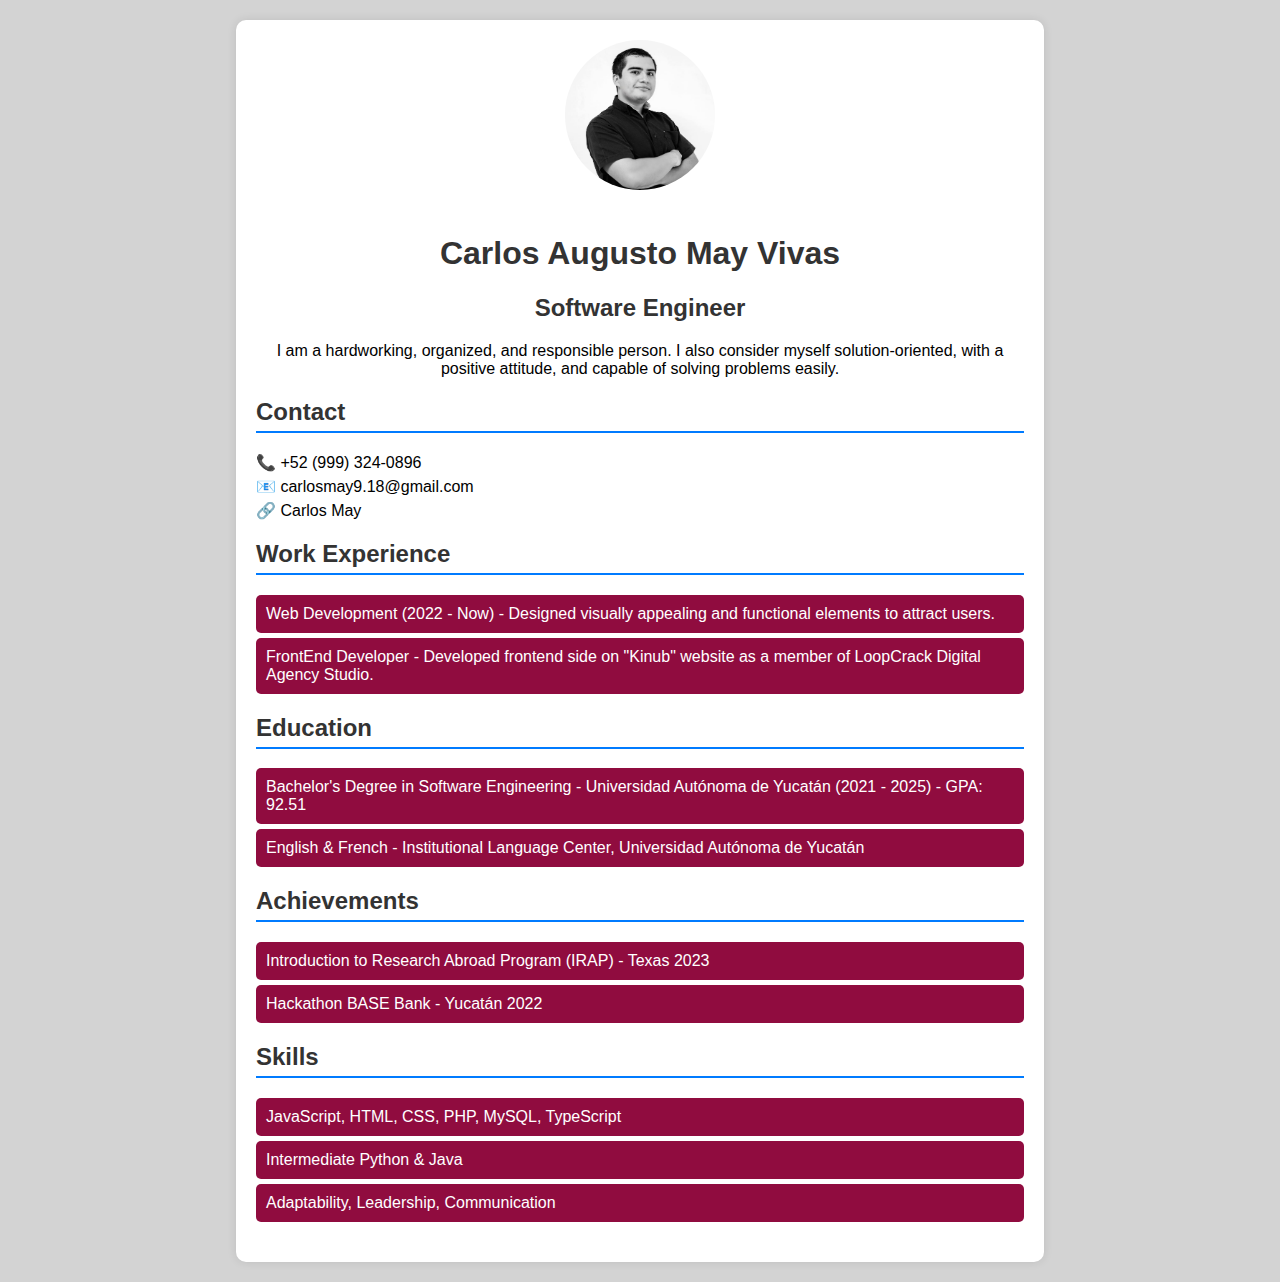
<file: DockerFirstSteps/portfolio/index.html>
<!DOCTYPE html>
<html lang="en">
<head>
    <meta charset="UTF-8">
    <meta name="viewport" content="width=device-width, initial-scale=1.0">
    <title>Carlos Augusto May Vivas - CV</title>
    <link rel="stylesheet" href="styles.css">
</head>
<body>
    <div class="container">
        <img src="profile.jpg" alt="Profile Picture" class="profile-pic">
        <h1>Carlos Augusto May Vivas</h1>
        <h2>Software Engineer</h2>
        <p>I am a hardworking, organized, and responsible person. I also consider myself solution-oriented, with a positive attitude, and capable of solving problems easily.</p>
        
        <div class="section contact">
            <h2>Contact</h2>
            <p>📞 +52 (999) 324-0896</p>
            <p>📧 carlosmay9.18@gmail.com</p>
            <p>🔗 Carlos May</p>
        </div>

        <div class="section">
            <h2>Work Experience</h2>
            <ul>
                <li>Web Development (2022 - Now) - Designed visually appealing and functional elements to attract users.</li>
                <li>FrontEnd Developer - Developed frontend side on "Kinub" website as a member of LoopCrack Digital Agency Studio.</li>
            </ul>
        </div>

        <div class="section">
            <h2>Education</h2>
            <ul>
                <li>Bachelor's Degree in Software Engineering - Universidad Autónoma de Yucatán (2021 - 2025) - GPA: 92.51</li>
                <li>English & French - Institutional Language Center, Universidad Autónoma de Yucatán</li>
            </ul>
        </div>

        <div class="section">
            <h2>Achievements</h2>
            <ul>
                <li>Introduction to Research Abroad Program (IRAP) - Texas 2023</li>
                <li>Hackathon BASE Bank - Yucatán 2022</li>
            </ul>
        </div>

        <div class="section">
            <h2>Skills</h2>
            <ul>
                <li>JavaScript, HTML, CSS, PHP, MySQL, TypeScript</li>
                <li>Intermediate Python & Java</li>
                <li>Adaptability, Leadership, Communication</li>
            </ul>
        </div>
    </div>
</body>
</html>
</file>
<file: DockerFirstSteps/portfolio/styles.css>
body {
    font-family: Arial, sans-serif;
    margin: 0;
    padding: 0;
    background-color: #D3D3D3;
}
.container {
    width: 60%;
    margin: 20px auto;
    background: white;
    padding: 20px;
    box-shadow: 0 0 10px rgba(0, 0, 0, 0.1);
    border-radius: 10px;
    text-align: center;
}
h1, h2 {
    color: #333;
}
.profile-pic {
    width: 150px;
    height: 150px;
    border-radius: 50%;
    object-fit: cover;
    margin-bottom: 20px;
}
.section {
    margin-bottom: 20px;
    text-align: left;
}
.section h2 {
    border-bottom: 2px solid #007BFF;
    padding-bottom: 5px;
}
ul {
    list-style: none;
    padding: 0;
}
ul li {
    background: #900C3F;
    color: white;
    margin: 5px 0;
    padding: 10px;
    border-radius: 5px;
}
.contact p {
    margin: 5px 0;
}
</file>
